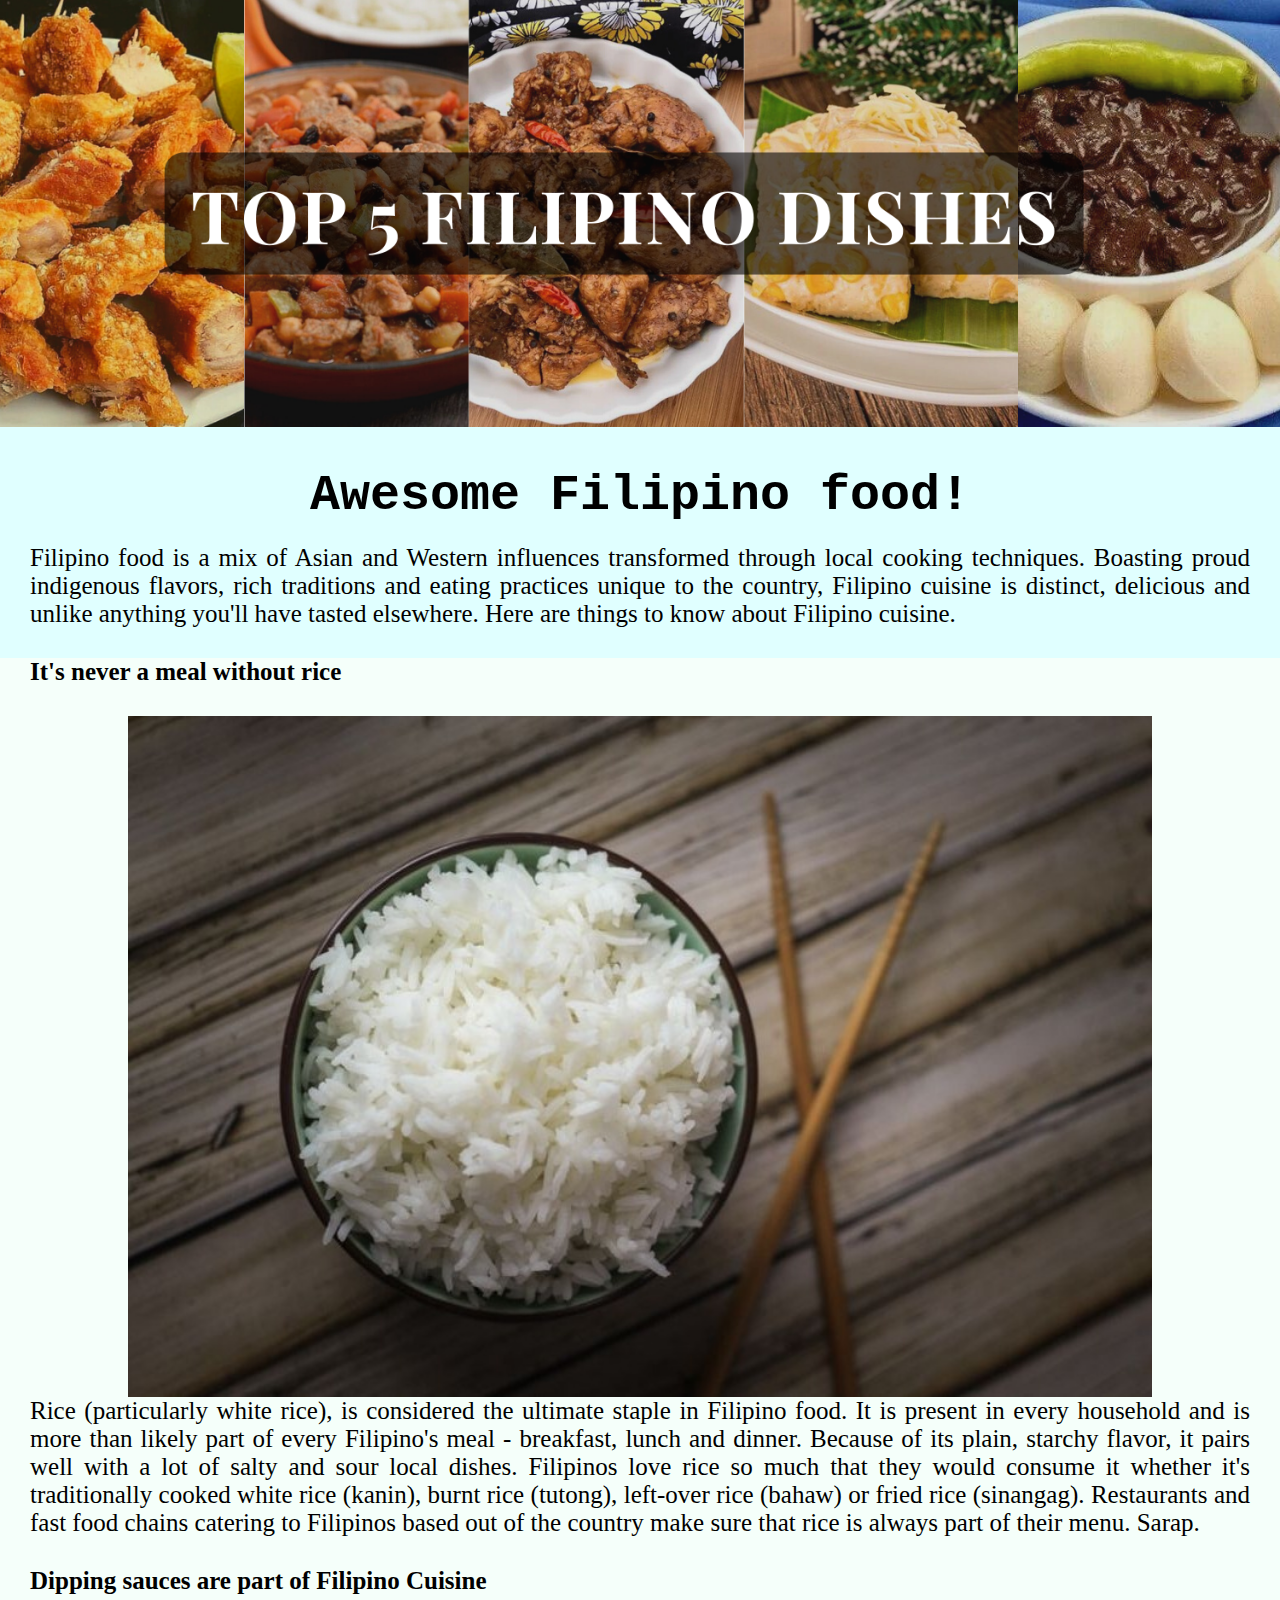
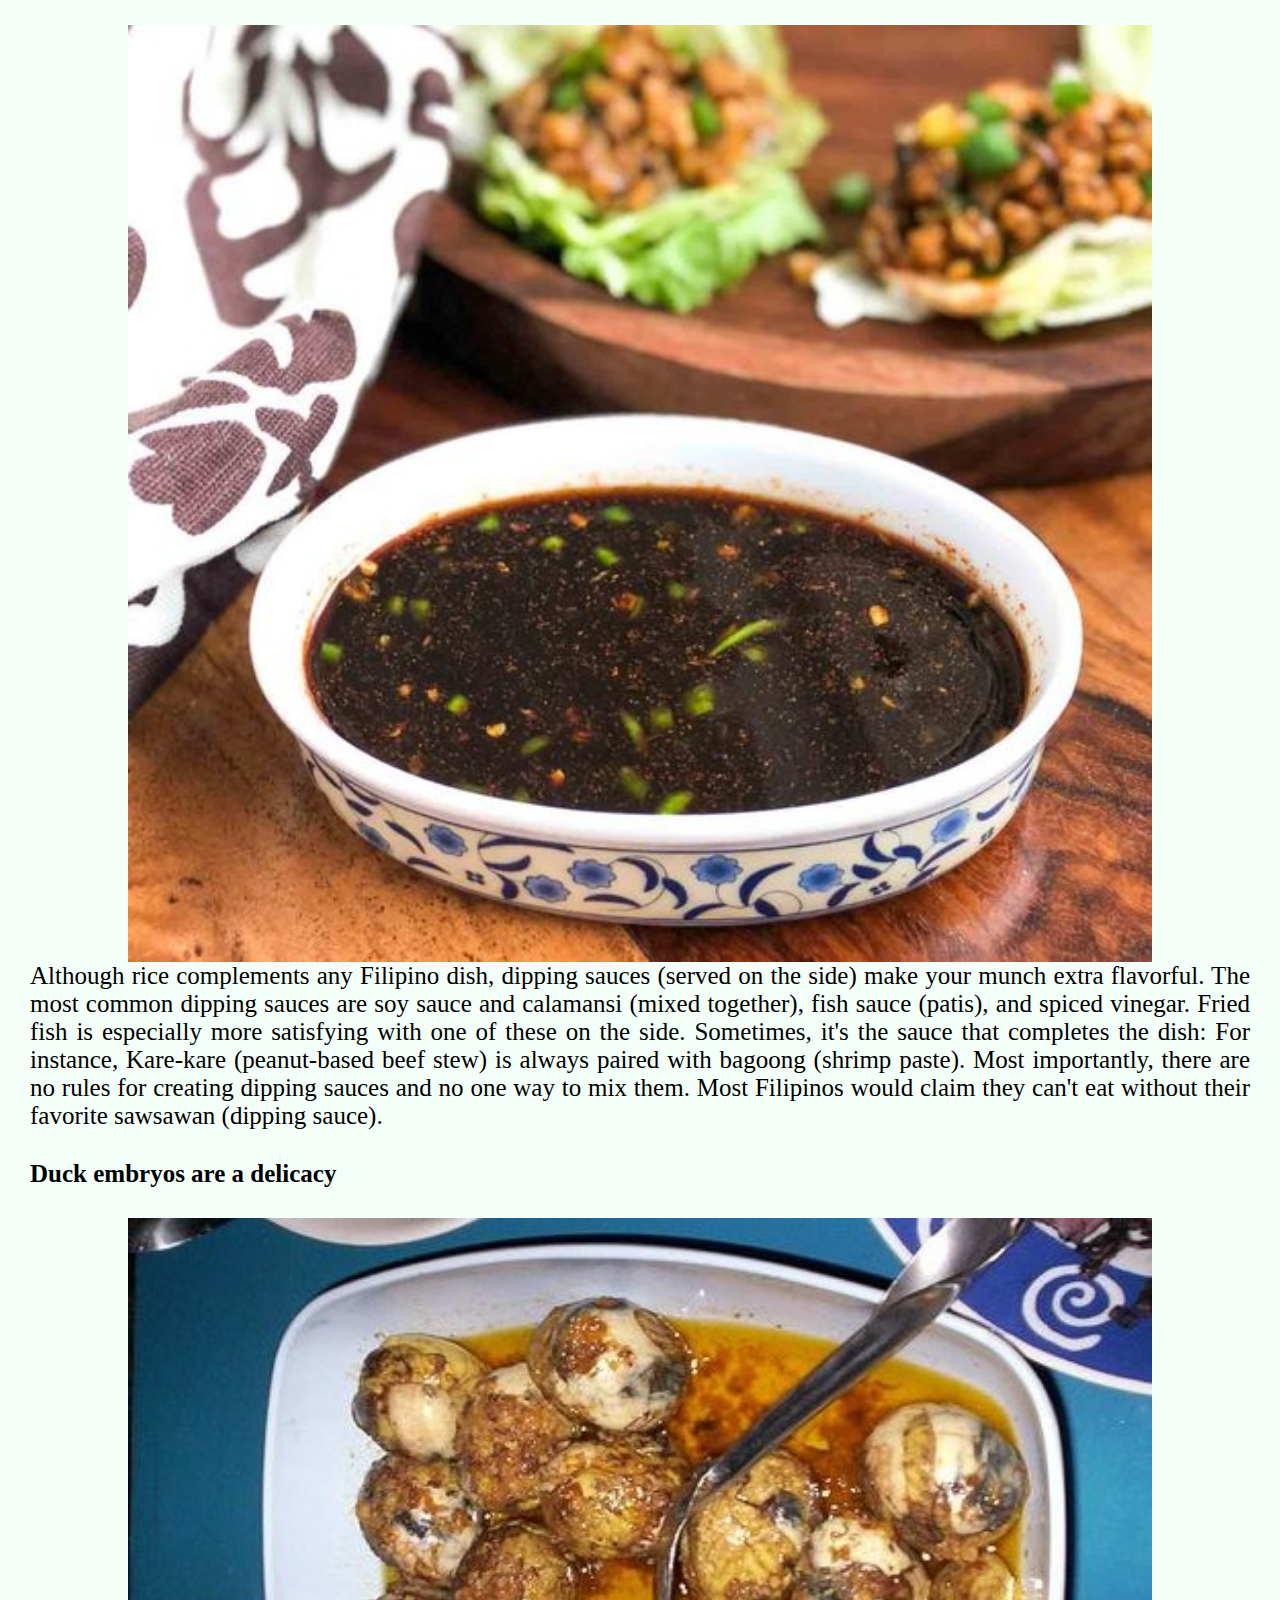
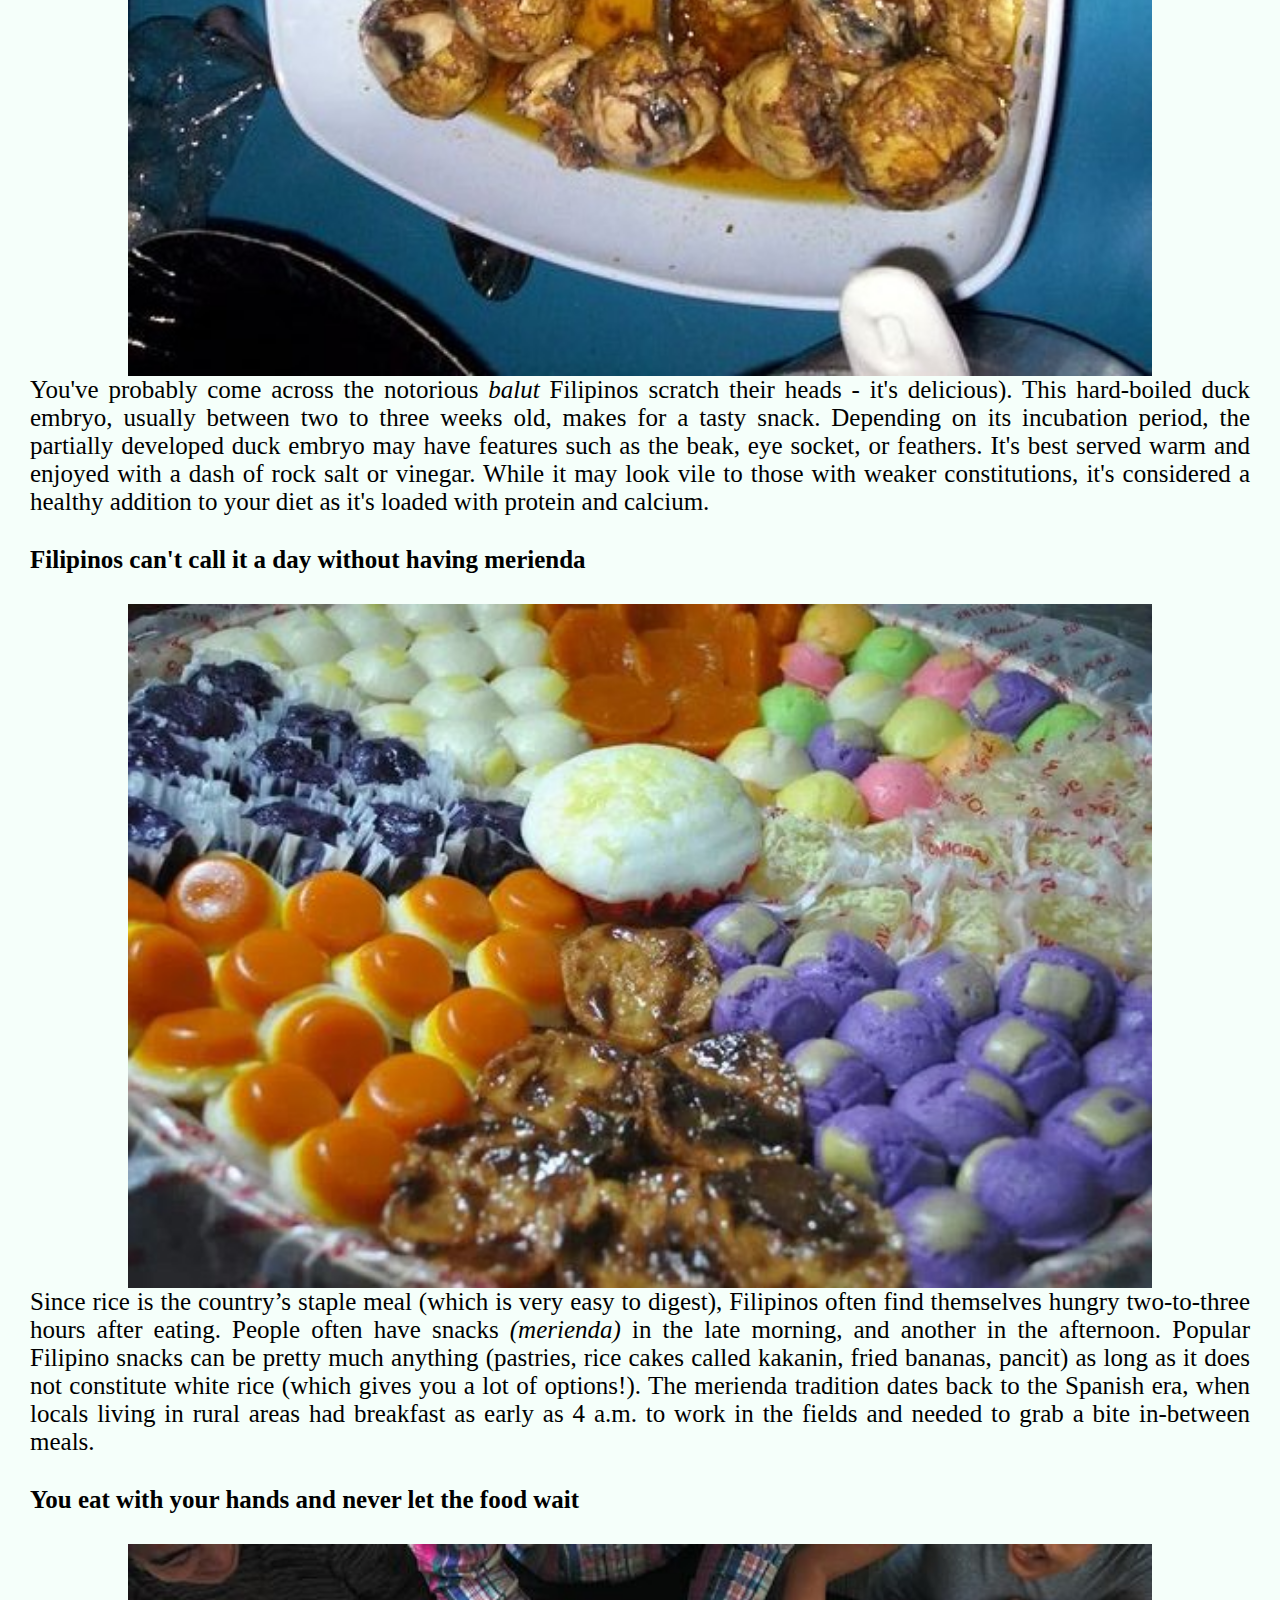
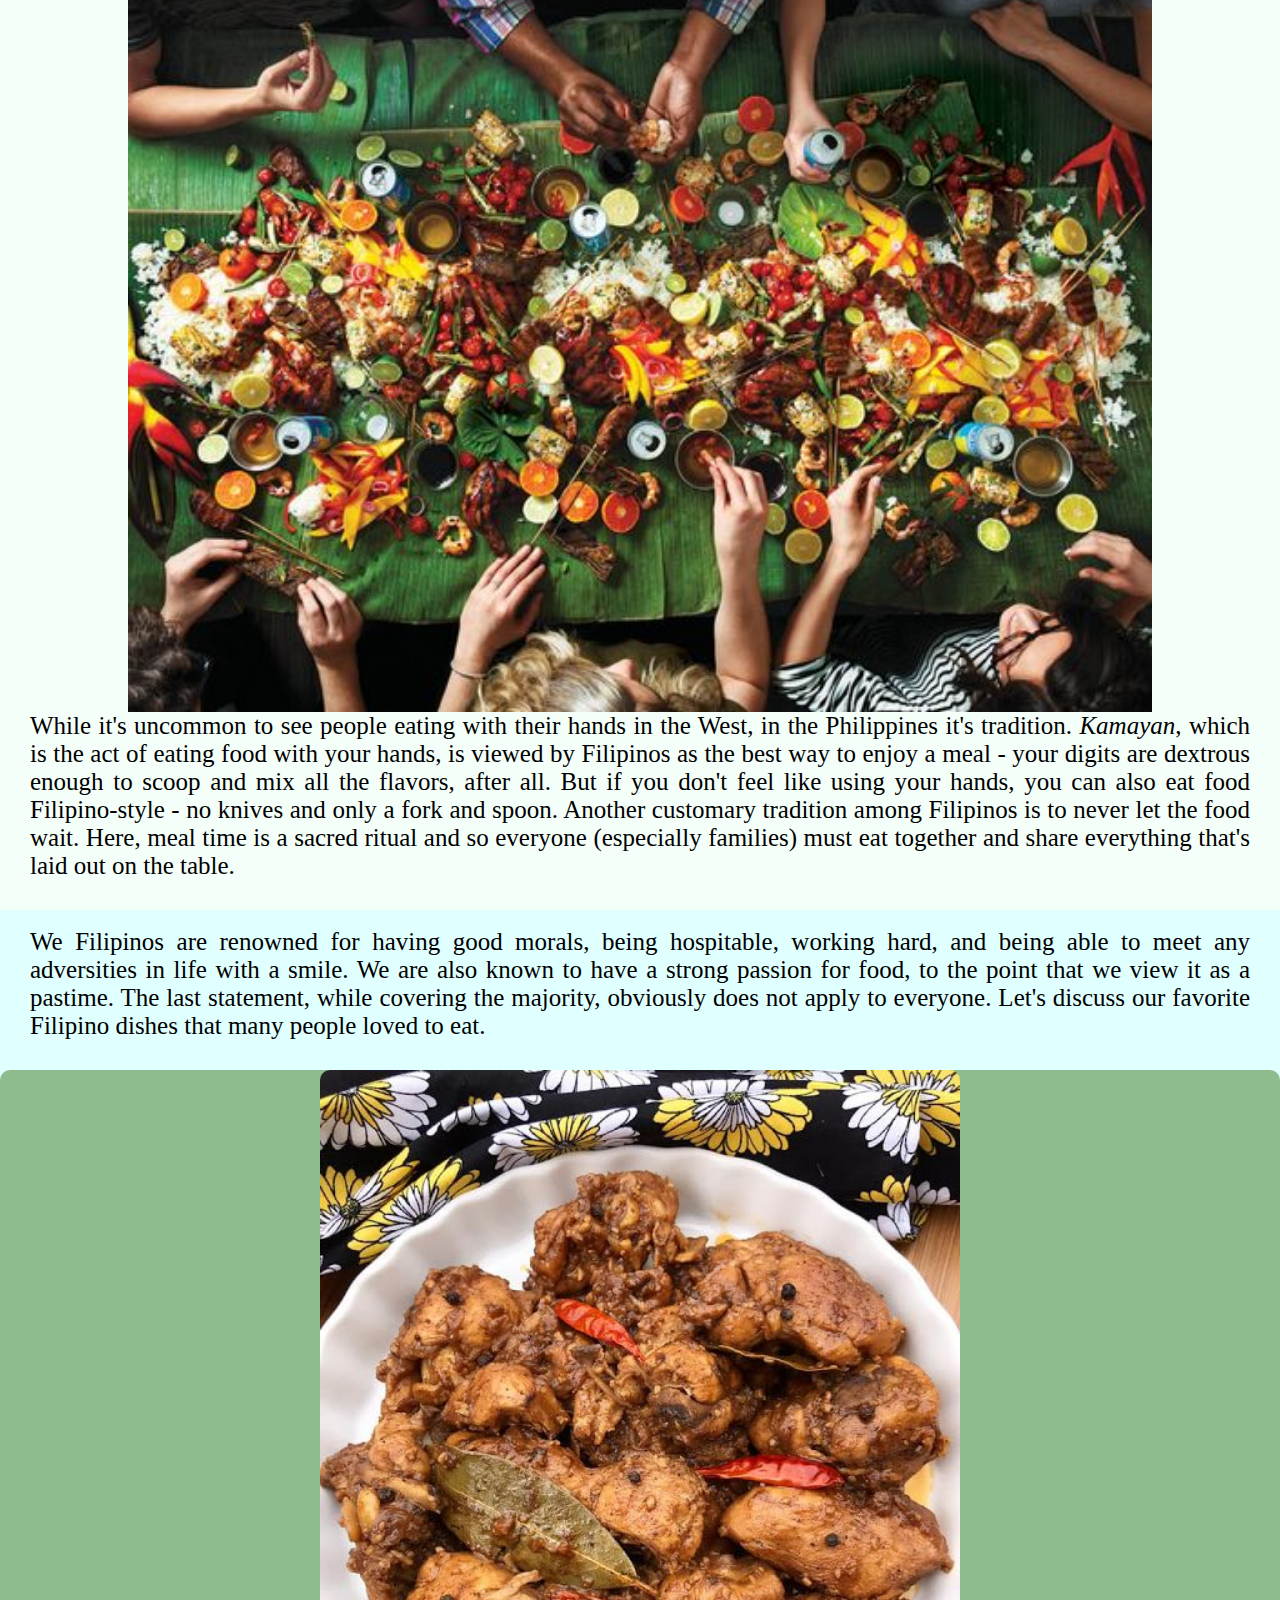
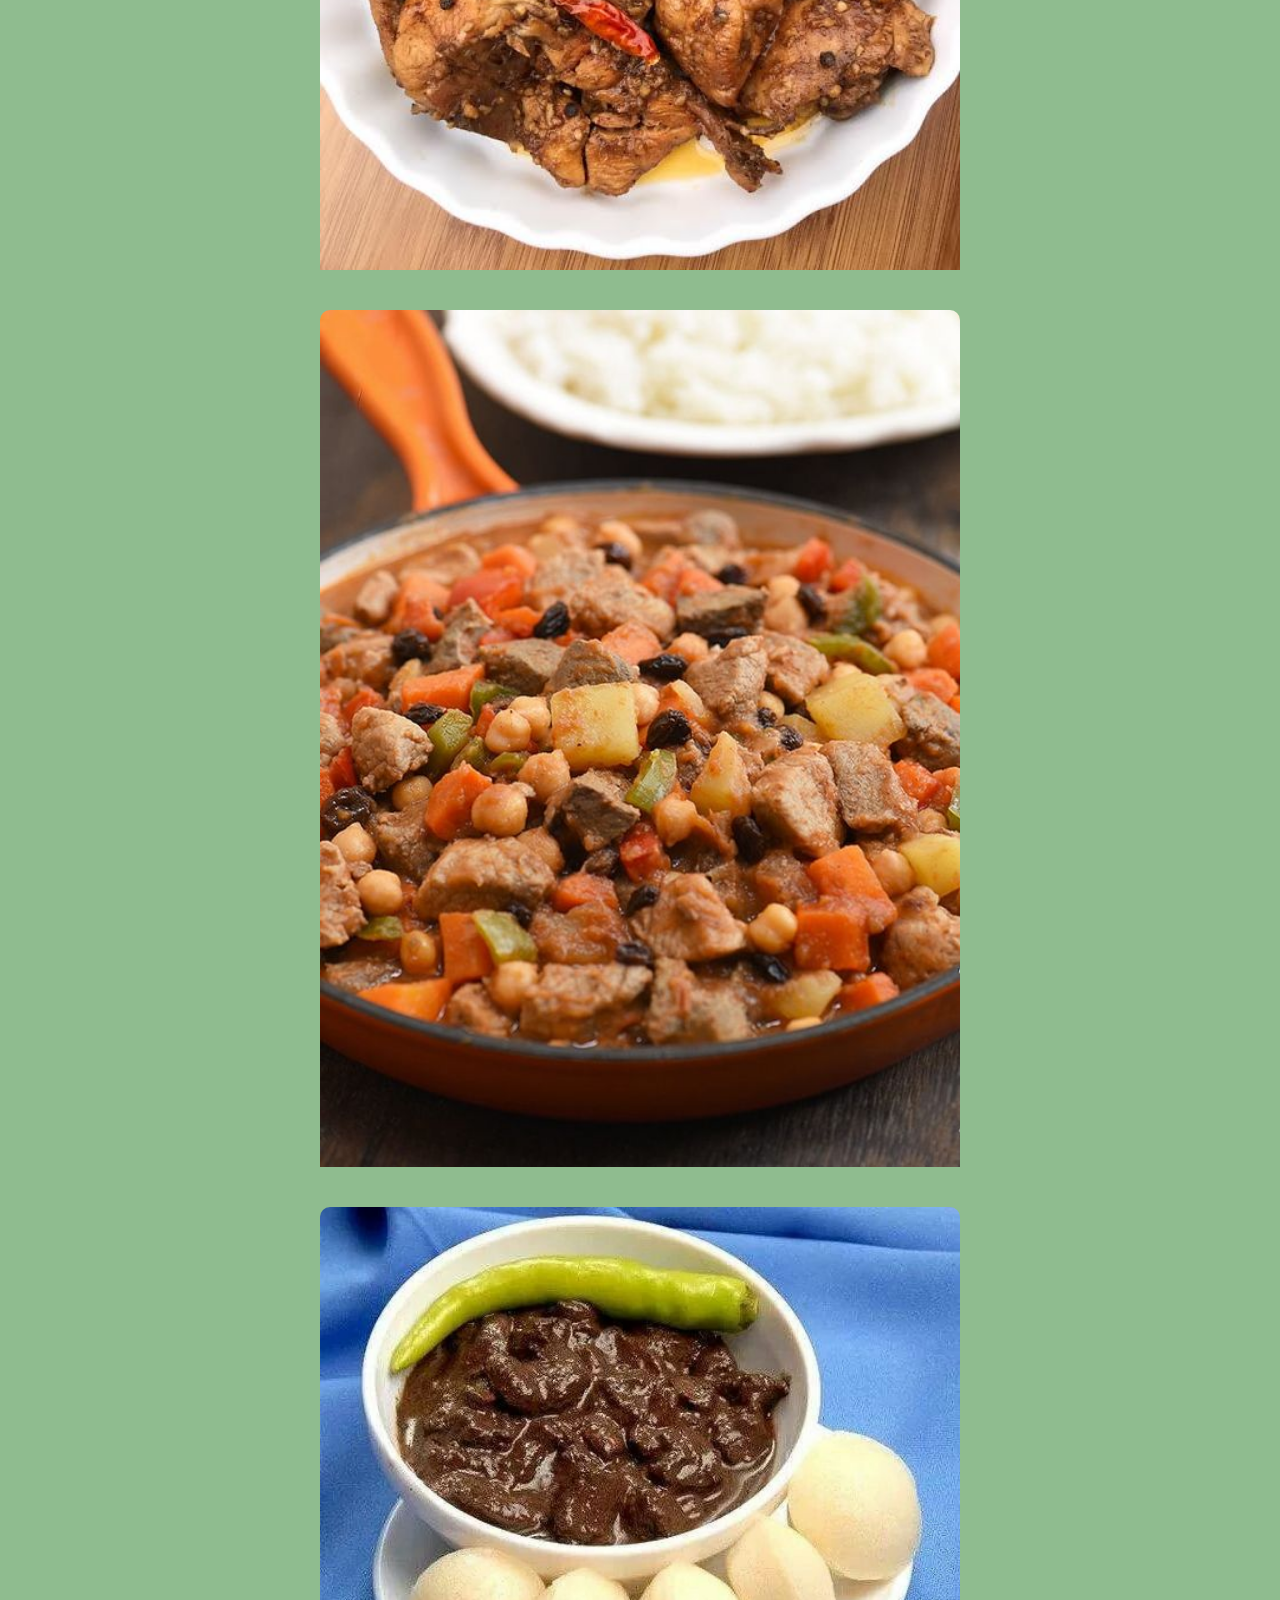
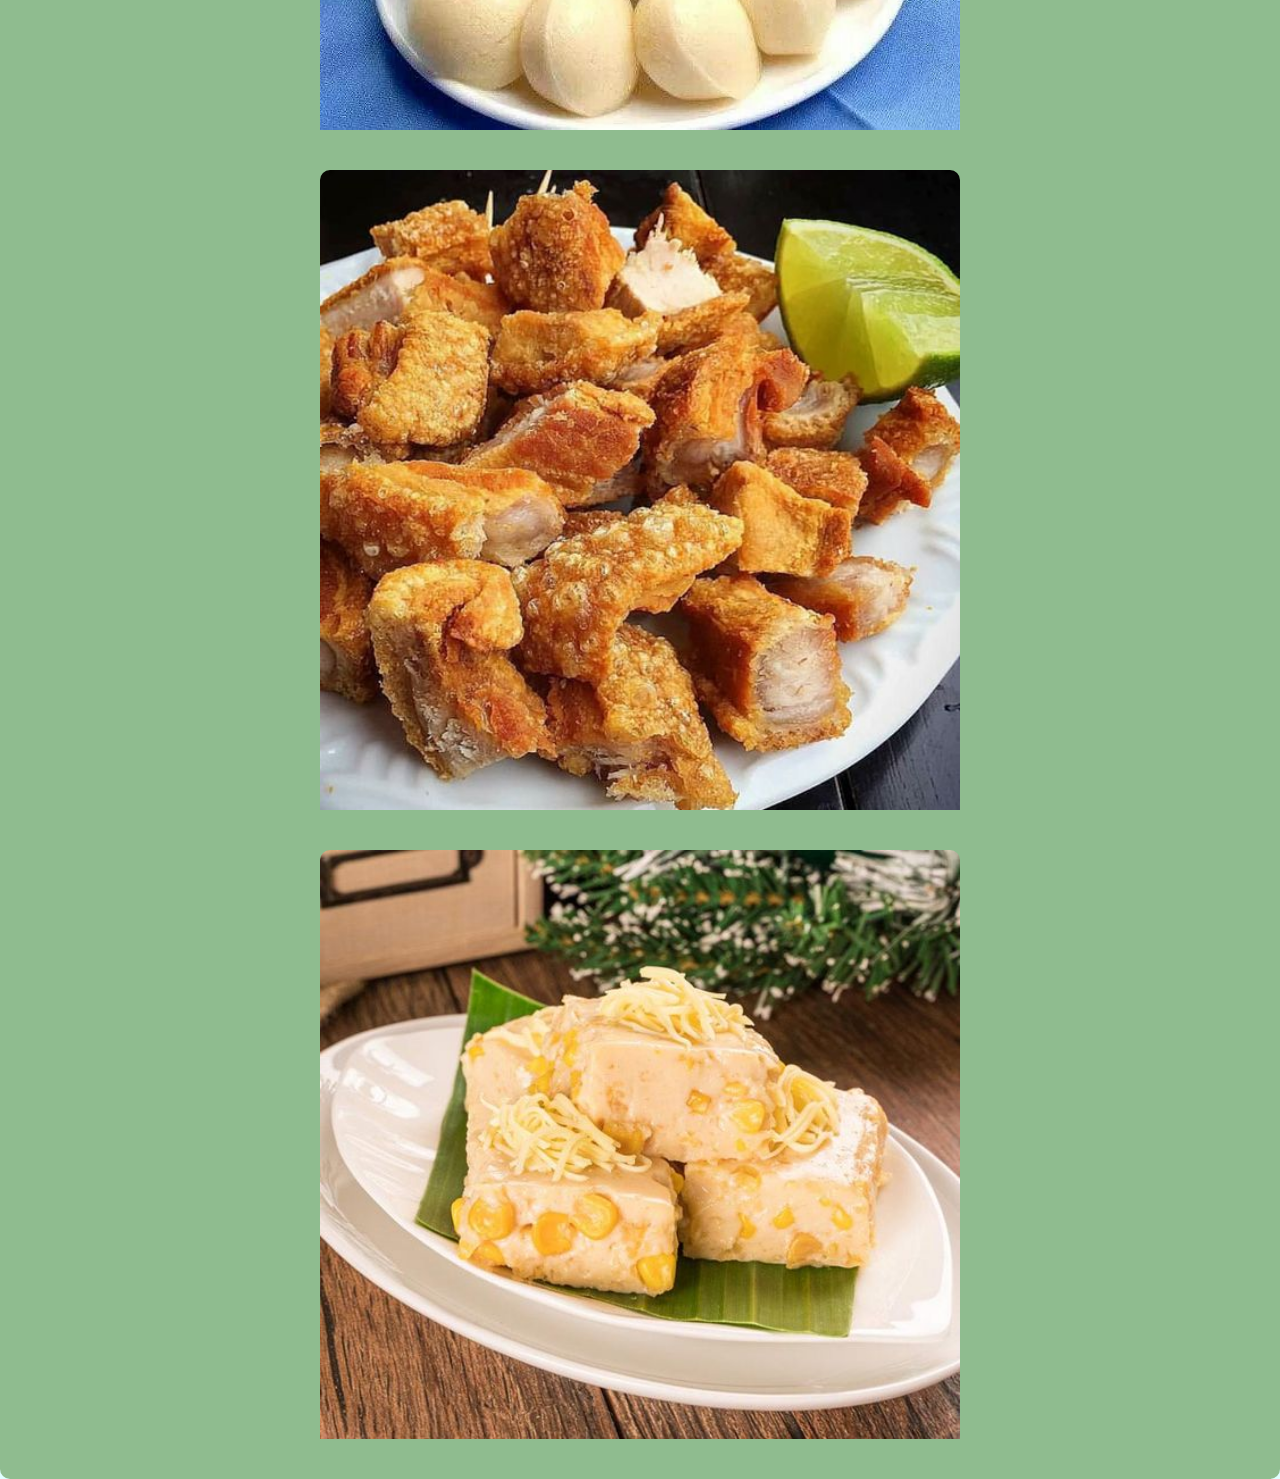
<file: index.html>
<!DOCTYPE html>
<html lang="en">

<head>
    <meta charset="UTF-8">
    <title>Top 5 Filipino Dishes</title>
    <link rel="stylesheet" href="styles.css">
    <link rel="stylesheet" href="https://cdnjs.cloudflare.com/ajax/libs/font-awesome/6.2.0/css/all.min.css"
        integrity="sha512-xh6O/CkQoPOWDdYTDqeRdPCVd1SpvCA9XXcUnZS2FmJNp1coAFzvtCN9BmamE+4aHK8yyUHUSCcJHgXloTyT2A=="
        crossorigin="anonymous" referrerpolicy="no-referrer" />

</head>

<body>
    <div class="background" id="header">
        <img class="header" src="img/header.png" alt="header image">
        <a href="#bottom">
            <i class="fa-solid fa-arrow-down fa-2xl"></i>
        </a>
        <p class="title">Awesome Filipino food!</p>
        <p>Filipino food is a mix of Asian and Western influences transformed through local cooking techniques. Boasting
            proud indigenous flavors, rich traditions and eating practices unique to the country, Filipino cuisine is
            distinct, delicious and unlike anything you'll have tasted elsewhere. Here are things to know about Filipino
            cuisine.</p>
        <div class="background-two">
            <!--1st thing to know-->
            <h2>It's never a meal without rice</h2>
            <img src="img/rice.jpg" alt="rice">
            <p>Rice (particularly white rice), is considered the ultimate staple in Filipino food. It is present in
                every household and is more than likely part of every Filipino's meal - breakfast, lunch and dinner.
                Because of its plain, starchy flavor, it pairs well with a lot of salty and sour local dishes. Filipinos
                love rice so much that they would consume it whether it's traditionally cooked white rice (kanin), burnt
                rice (tutong), left-over rice (bahaw) or fried rice (sinangag). Restaurants and fast food chains
                catering to Filipinos based out of the country make sure that rice is always part of their menu. Sarap.
            </p>
            <!--2nd thing to know-->
            <h2>Dipping sauces are part of Filipino Cuisine</h2>
            <img src="img/sauce.jpg" alt="sauce">
            <p>Although rice complements any Filipino dish, dipping sauces (served on the side) make your munch extra
                flavorful. The most common dipping sauces are soy sauce and calamansi (mixed together), fish sauce
                (patis), and spiced vinegar. Fried fish is especially more satisfying with one of these on the side.
                Sometimes, it's the sauce that completes the dish: For instance, Kare-kare (peanut-based beef stew) is
                always paired with bagoong (shrimp paste). Most importantly, there are no rules for creating dipping
                sauces and no one way to mix them. Most Filipinos would claim they can't eat without their favorite
                sawsawan (dipping sauce).</p>
            <!--3rd thing to know-->
            <h2>Duck embryos are a delicacy</h2>
            <img src="img/duck_embreyo.jpg" alt="duck embryos">
            <p>You've probably come across the notorious <em>balut</em> Filipinos scratch their heads - it's delicious).
                This hard-boiled duck embryo, usually between two to three weeks old, makes for a tasty snack. Depending
                on its incubation period, the partially developed duck embryo may have features such as the beak, eye
                socket, or feathers. It's best served warm and enjoyed with a dash of rock salt or vinegar. While it may
                look vile to those with weaker constitutions, it's considered a healthy addition to your diet as it's
                loaded with protein and calcium.</p>
            <!--4th thing to know-->
            <h2>Filipinos can't call it a day without having merienda</h2>
            <img src="img/kakanin.jpg" alt="kakanin">
            <p>Since rice is the country’s staple meal (which is very easy to digest), Filipinos often find themselves
                hungry two-to-three hours after eating. People often have snacks <em>(merienda)</em> in the late
                morning, and another in the afternoon. Popular Filipino snacks can be pretty much anything (pastries,
                rice cakes called kakanin, fried bananas, pancit) as long as it does not constitute white rice (which
                gives you a lot of options!). The merienda tradition dates back to the Spanish era, when locals living
                in rural areas had breakfast as early as 4 a.m. to work in the fields and needed to grab a bite
                in-between meals.</p>
            <!--5th thing to know-->
            <h2>You eat with your hands and never let the food wait</h2>
            <img src="img/buddle_fight.jpg" alt="buddle fight">
            <p>While it's uncommon to see people eating with their hands in the West, in the Philippines it's tradition.
                <em>Kamayan</em>, which is the act of eating food with your hands, is viewed by Filipinos as the best
                way to enjoy a meal - your digits are dextrous enough to scoop and mix all the flavors, after all. But
                if you don't feel like using your hands, you can also eat food Filipino-style - no knives and only a
                fork and spoon. Another customary tradition among Filipinos is to never let the food wait. Here, meal
                time is a sacred ritual and so everyone (especially families) must eat together and share everything
                that's laid out on the table.</p>
        </div>
        <br>
        <p id="bottom">We Filipinos are renowned for having good morals, being hospitable, working hard, and being able
            to meet any adversities in life with a smile. We are also known to have a strong passion for food, to the
            point that we view it as a pastime. The last statement, while covering the majority, obviously does not
            apply to everyone. Let's discuss our favorite Filipino dishes that many people loved to eat.</p>
        <div class="border">
            <!--This is for clickable image-->
            <a href="recipes/chicken_adobo.html">
                <img src="img/chicken-adobo.jpg" alt="Chicken Adobo" class="clickable">
            </a>
            <a href="recipes/pork_menudo.html">
                <img src="img/pork_menudo.jpg" alt="Pork Menudo" class="clickable">
            </a>
            <a href="recipes/dinuguan_puto.html">
                <img src="img/dinuguan_puto.jpg" alt="Dinuguan at Puto" class="clickable">
            </a>
            <a href="recipes/lechon_kawali.html">
                <img src="img/lechon_kawali.jpg" alt="lechon kawali" class="clickable">
            </a>
            <a href="recipes/maja_blanca.html">
                <img src="img/maja-blanca.jpg" alt="maja-blanca" class="clickable">
            </a>
            <a href="#header">
                <i class="fa-solid fa-arrow-up fa-2xl"></i>
            </a>
        </div>





    </div>
</body>

</html>
</file>
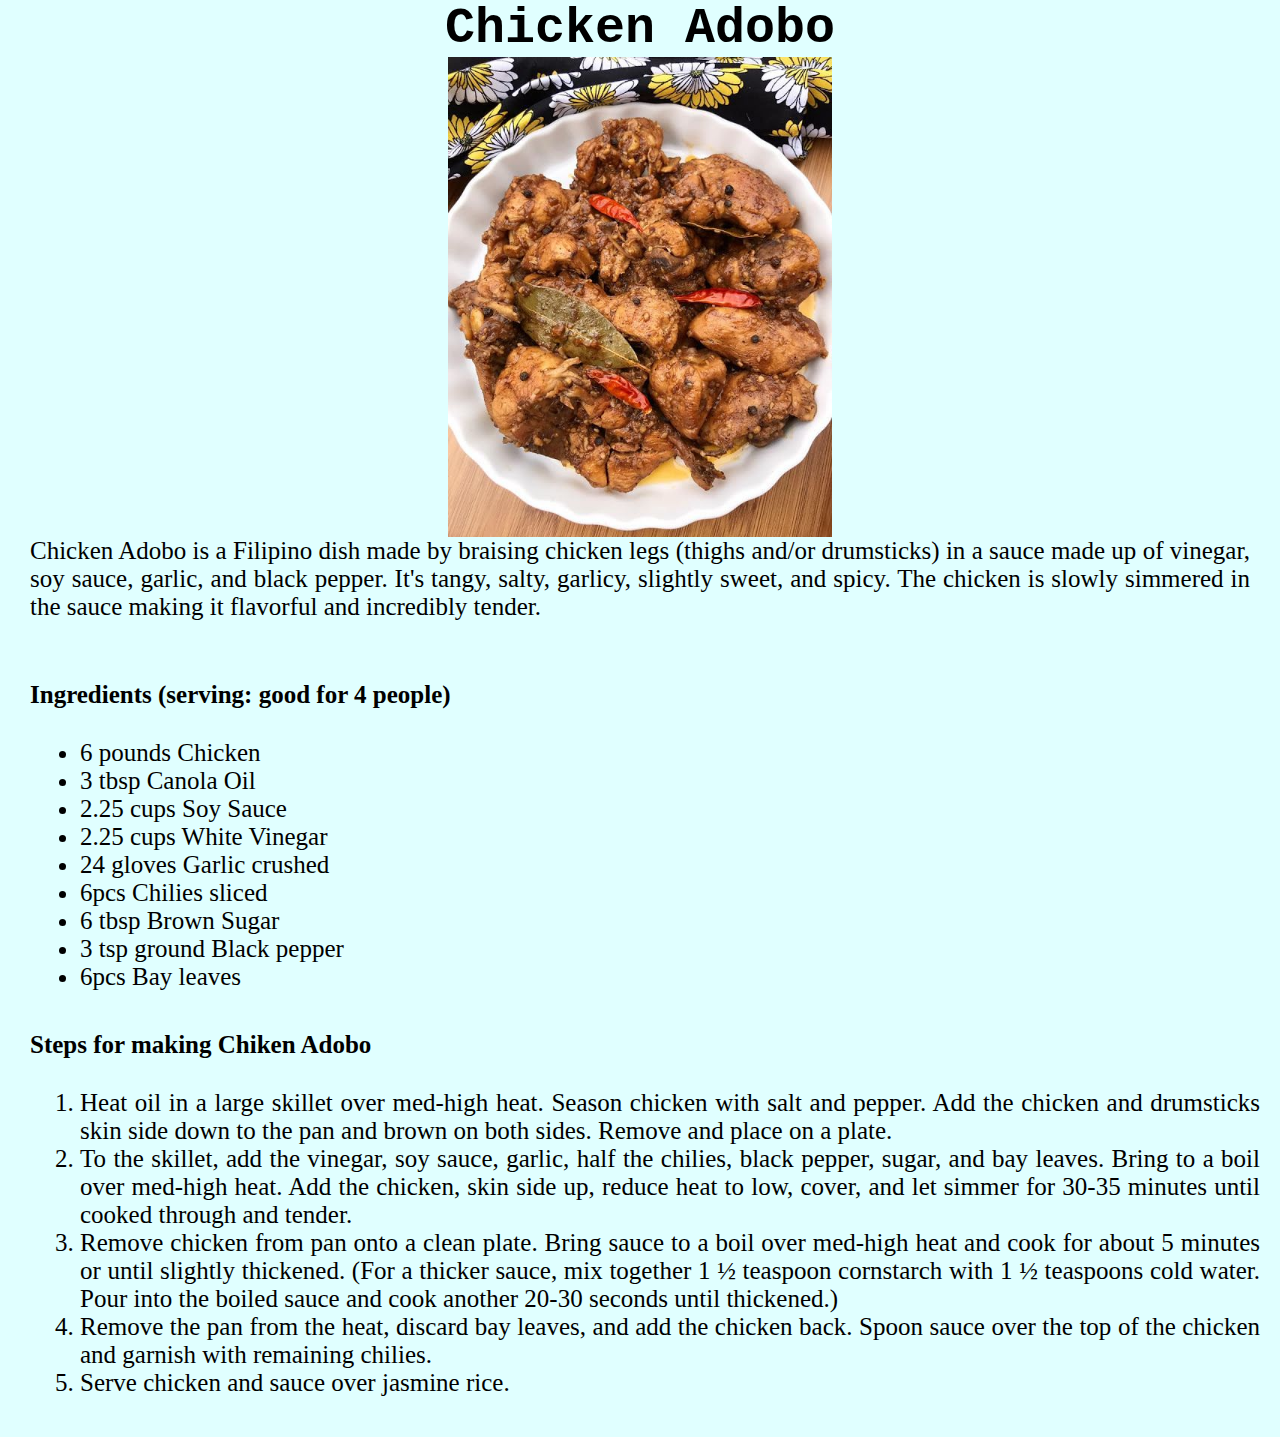
<file: recipes/chicken_adobo.html>
<!DOCTYPE html>
<html lang="en">

<head>
    <meta charset="UTF-8">
    <title>Chicken Adobo</title>
    <link rel="stylesheet" href="../styles.css">
    <link rel="stylesheet" href="https://cdnjs.cloudflare.com/ajax/libs/font-awesome/6.2.0/css/all.min.css"
        integrity="sha512-xh6O/CkQoPOWDdYTDqeRdPCVd1SpvCA9XXcUnZS2FmJNp1coAFzvtCN9BmamE+4aHK8yyUHUSCcJHgXloTyT2A=="
        crossorigin="anonymous" referrerpolicy="no-referrer" />
</head>

<body>
    <div class="background">
        <h1 id="header">Chicken Adobo</h1>
        <img class="recipe_size" src="../img/chicken-adobo.jpg" alt="Chicken Adobo" width="600" height="700">
        <p>Chicken Adobo is a Filipino dish made by braising chicken legs (thighs and/or drumsticks) in a sauce made up
        of vinegar, soy sauce, garlic, and black pepper. It's tangy, salty, garlicy, slightly sweet, and spicy. The
        chicken is slowly simmered in the sauce making it flavorful and incredibly tender.<p>
        <h2>Ingredients (serving: good for 4 people)</h2>
        <ul>
            <li>6 pounds Chicken</li>
            <li>3 tbsp Canola Oil</li>
            <li>2.25 cups Soy Sauce</li>
            <li>2.25 cups White Vinegar</li>
            <li>24 gloves Garlic crushed</li>
            <li>6pcs Chilies sliced</li>
            <li>6 tbsp Brown Sugar</li>
            <li>3 tsp ground Black pepper</li>
            <li>6pcs Bay leaves</li>
        </ul>

        <h2>Steps for making Chiken Adobo</h2>
        <ol>
            <li>Heat oil in a large skillet over med-high heat. Season chicken with salt and pepper. Add the chicken and
                drumsticks skin side down to the pan and brown on both sides. Remove and place on a plate.</li>
            <li>To the skillet, add the vinegar, soy sauce, garlic, half the chilies, black pepper, sugar, and bay
                leaves. Bring to a boil over med-high heat. Add the chicken, skin side up, reduce heat to low, cover,
                and let simmer for 30-35 minutes until cooked through and tender.</li>
            <li>Remove chicken from pan onto a clean plate. Bring sauce to a boil over med-high heat and cook for about
                5 minutes or until slightly thickened. (For a thicker sauce, mix together 1 ½ teaspoon cornstarch with 1
                ½ teaspoons cold water. Pour into the boiled sauce and cook another 20-30 seconds until thickened.)</li>
            <li>Remove the pan from the heat, discard bay leaves, and add the chicken back. Spoon sauce over the top of
                the chicken and garnish with remaining chilies.</li>
            <li>Serve chicken and sauce over jasmine rice.</li>
        </ol>
        <a href="../index.html">
            <i class="fa-solid fa-house fa-2xl"></i>
        </a>
    </div>
</body>

</html>
</file>
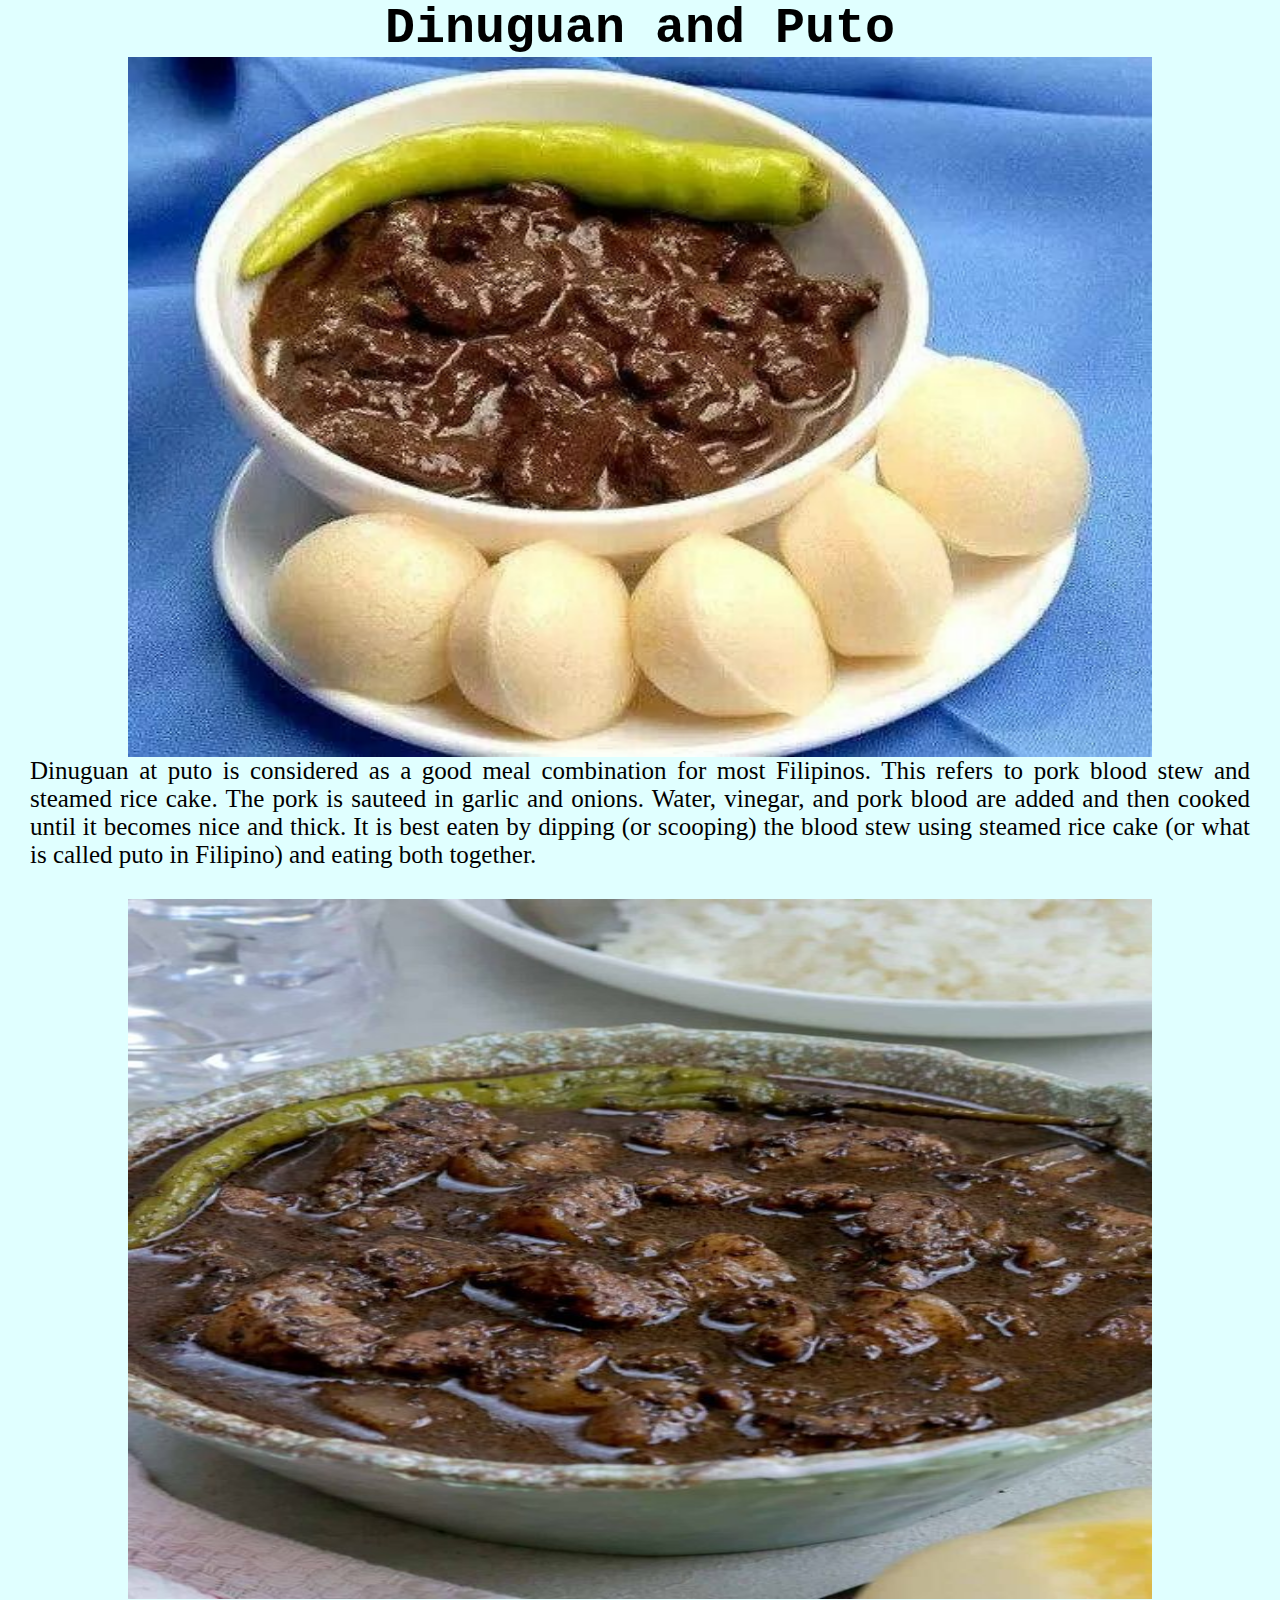
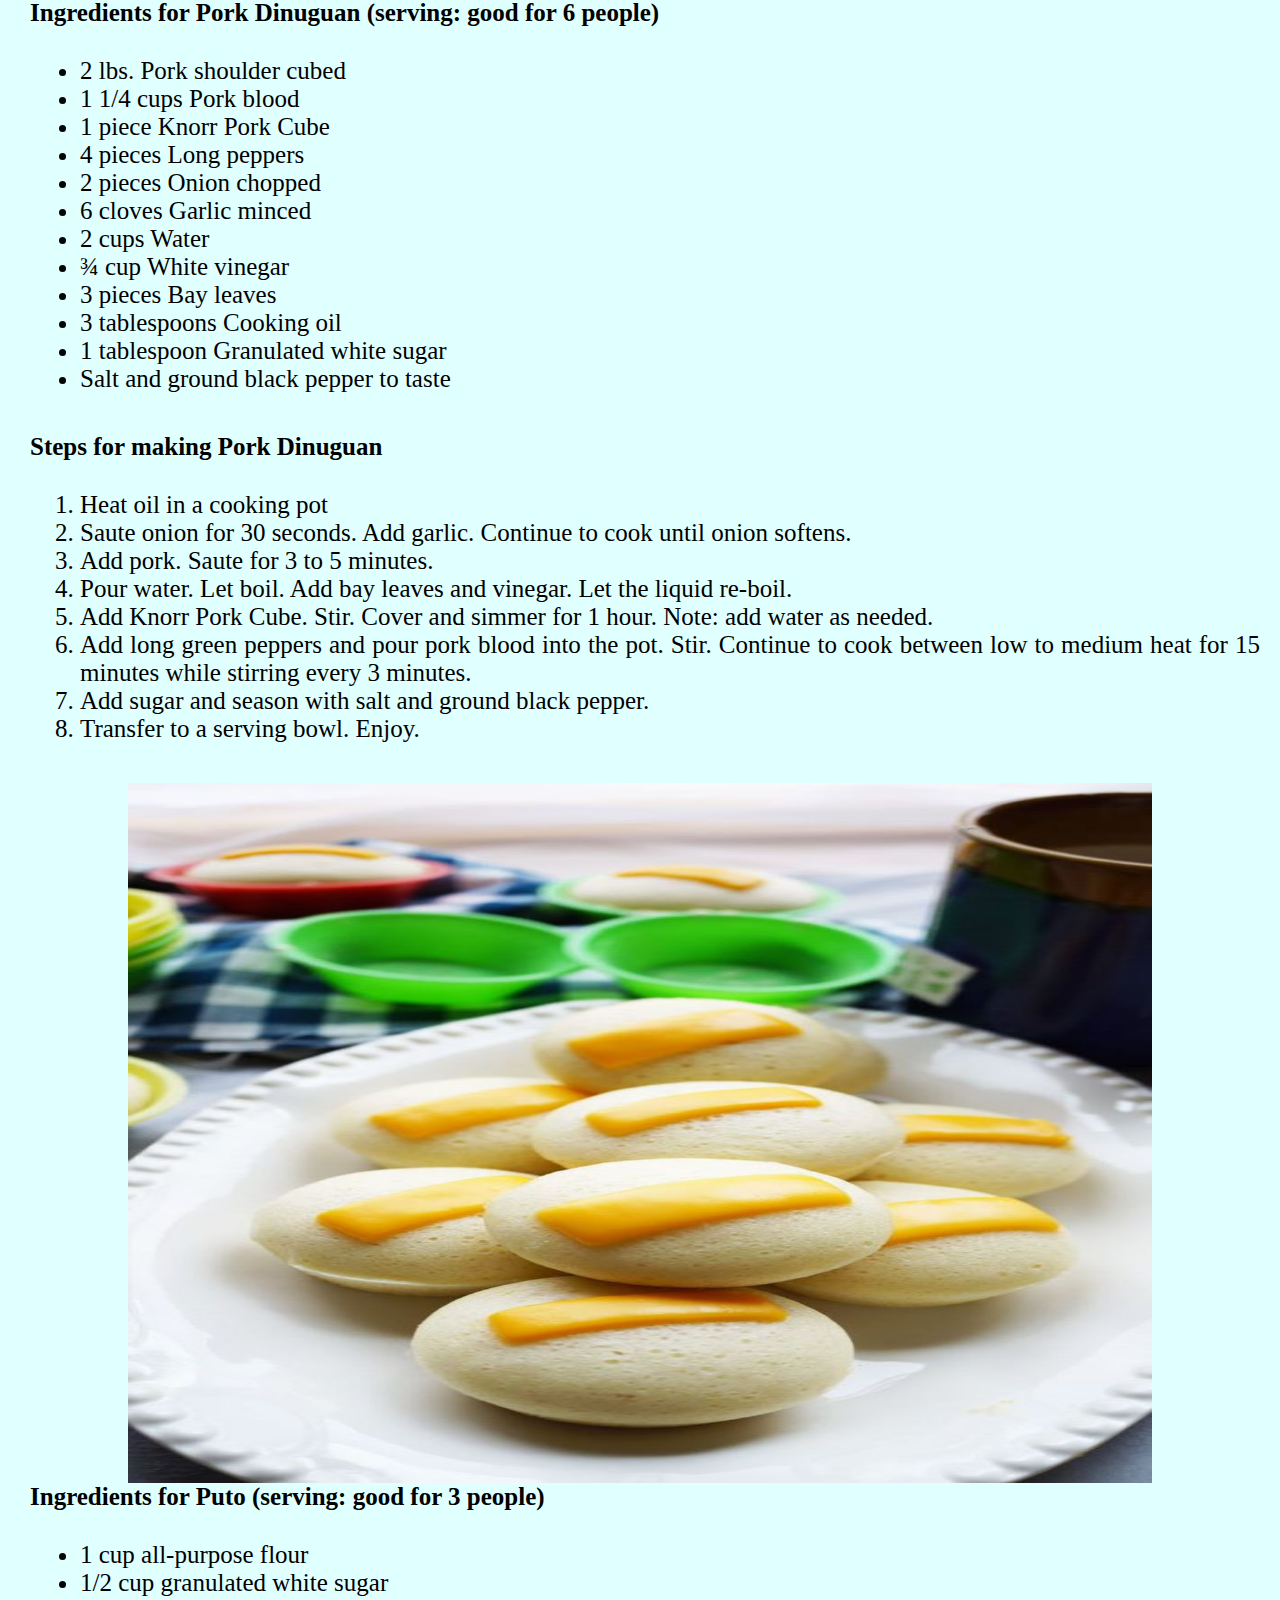
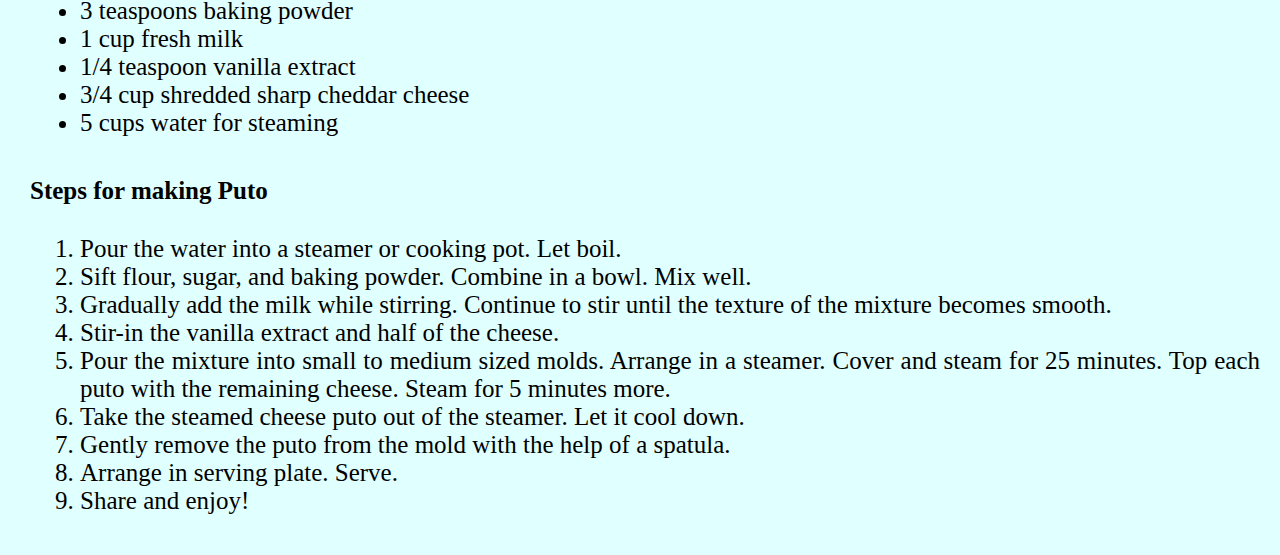
<file: recipes/dinuguan_puto.html>
<!DOCTYPE html>
<html lang="en">

<head>
    <meta charset="UTF-8">
    <title>Dinuguan and Puto</title>
    <link rel="stylesheet" href="../styles.css">
    <link rel="stylesheet" href="https://cdnjs.cloudflare.com/ajax/libs/font-awesome/6.2.0/css/all.min.css"
        integrity="sha512-xh6O/CkQoPOWDdYTDqeRdPCVd1SpvCA9XXcUnZS2FmJNp1coAFzvtCN9BmamE+4aHK8yyUHUSCcJHgXloTyT2A=="
        crossorigin="anonymous" referrerpolicy="no-referrer" />
</head>

<body>
    <div class="background">
        <h1 id="header">Dinuguan and Puto</h1>
        <img src="../img/dinuguan_puto.jpg" alt="Dinuguan at Puto" width="600" height="700">
        <p>Dinuguan at puto is considered as a good meal combination for most Filipinos. This refers to pork blood stew
            and steamed rice cake. The pork is sauteed in garlic and onions. Water, vinegar, and pork blood are added
            and then cooked until it becomes nice and thick. It is best eaten by dipping (or scooping) the blood stew
            using steamed rice cake (or what is called puto in Filipino) and eating both together.</p>
        <img src="../img/dinuguan.jpg" alt="Pork Dinuguan" width="600" height="700">
        <h2>Ingredients for Pork Dinuguan (serving: good for 6 people)</h2>
        <ul>
            <li>2 lbs. Pork shoulder cubed</li>
            <li>1 1/4 cups Pork blood</li>
            <li>1 piece Knorr Pork Cube</li>
            <li>4 pieces Long peppers</li>
            <li>2 pieces Onion chopped</li>
            <li>6 cloves Garlic minced</li>
            <li>2 cups Water</li>
            <li>¾ cup White vinegar</li>
            <li>3 pieces Bay leaves</li>
            <li>3 tablespoons Cooking oil</li>
            <li>1 tablespoon Granulated white sugar</li>
            <li>Salt and ground black pepper to taste</li>
        </ul>
        <h2>Steps for making Pork Dinuguan</h2>
        <ol>
            <li>Heat oil in a cooking pot</li>
            <li>Saute onion for 30 seconds. Add garlic. Continue to cook until onion softens.</li>
            <li>Add pork. Saute for 3 to 5 minutes.</li>
            <li>Pour water. Let boil. Add bay leaves and vinegar. Let the liquid re-boil.</li>
            <li>Add Knorr Pork Cube. Stir. Cover and simmer for 1 hour. Note: add water as needed.</li>
            <li>Add long green peppers and pour pork blood into the pot. Stir. Continue to cook between low to medium
                heat for 15 minutes while stirring every 3 minutes.</li>
            <li>Add sugar and season with salt and ground black pepper.</li>
            <li>Transfer to a serving bowl. Enjoy.</li>
        </ol>
        <img src="../img/puto.jpg" alt="Puto" width="600" height="700">
        <h2>Ingredients for Puto (serving: good for 3 people)</h2>
        <ul>
            <li>1 cup all-purpose flour</li>
            <li>1/2 cup granulated white sugar</li>
            <li>3 teaspoons baking powder</li>
            <li>1 cup fresh milk</li>
            <li>1/4 teaspoon vanilla extract</li>
            <li>3/4 cup shredded sharp cheddar cheese</li>
            <li>5 cups water for steaming</li>
        </ul>
        <h2>Steps for making Puto</h2>
        <ol>
            <li>Pour the water into a steamer or cooking pot. Let boil.</li>
            <li>Sift flour, sugar, and baking powder. Combine in a bowl. Mix well.</li>
            <li>Gradually add the milk while stirring. Continue to stir until the texture of the mixture becomes smooth.
            </li>
            <li>Stir-in the vanilla extract and half of the cheese.</li>
            <li>Pour the mixture into small to medium sized molds. Arrange in a steamer. Cover and steam for 25 minutes.
                Top each puto with the remaining cheese. Steam for 5 minutes more.</li>
            <li>Take the steamed cheese puto out of the steamer. Let it cool down.</li>
            <li>Gently remove the puto from the mold with the help of a spatula.</li>
            <li>Arrange in serving plate. Serve.</li>
            <li>Share and enjoy!</li>
        </ol>
        <a href="../index.html"> <i class="fa-solid fa-house fa-2xl"></i></a>
    </div>
</body>

</html>
</file>
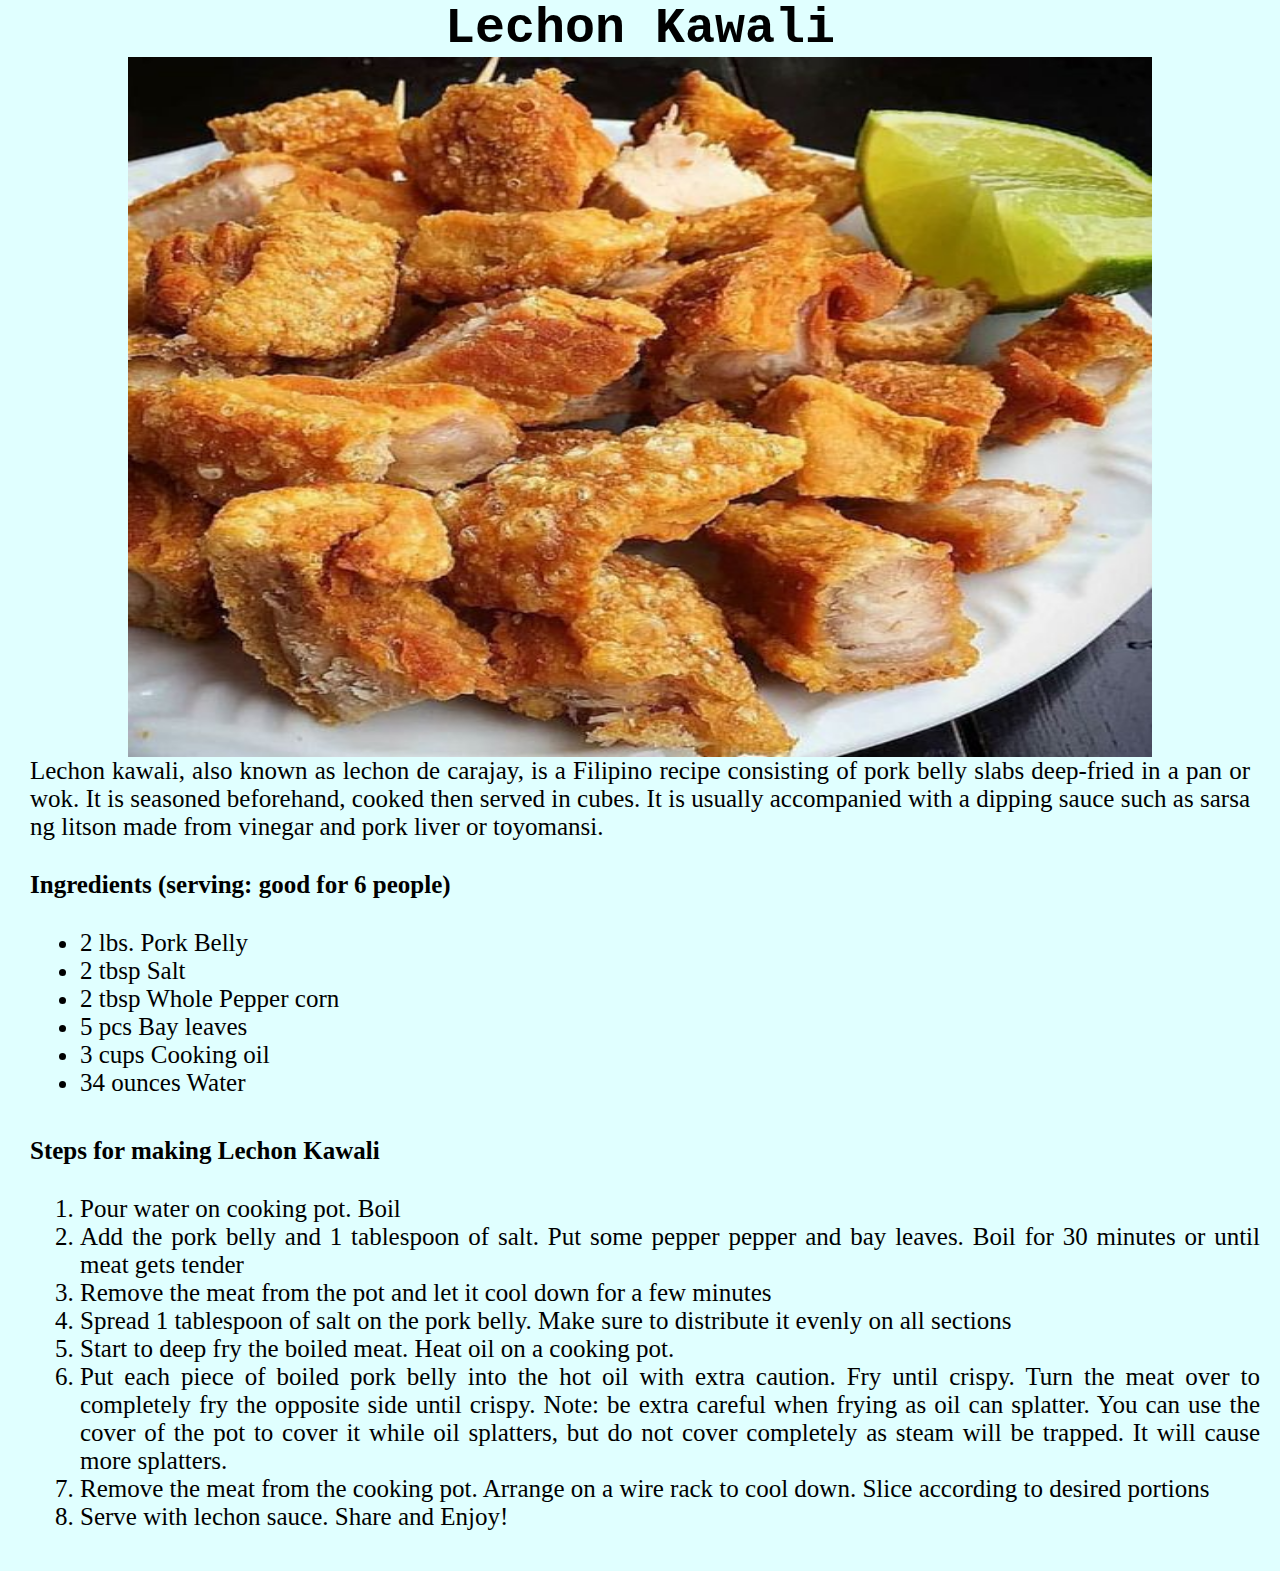
<file: recipes/lechon_kawali.html>
<!DOCTYPE html>
<html lang="en">

<head>
    <meta charset="UTF-8">
    <title>Lechon Kawali</title>
    <link rel="stylesheet" href="../styles.css">
    <link rel="stylesheet" href="https://cdnjs.cloudflare.com/ajax/libs/font-awesome/6.2.0/css/all.min.css"
        integrity="sha512-xh6O/CkQoPOWDdYTDqeRdPCVd1SpvCA9XXcUnZS2FmJNp1coAFzvtCN9BmamE+4aHK8yyUHUSCcJHgXloTyT2A=="
        crossorigin="anonymous" referrerpolicy="no-referrer" />
</head>

<body>
    <div class="background">
        <h1 id="header">Lechon Kawali</h1>
        <img src="../img/lechon_kawali.jpg" alt="Lechon Kawali" width="600" height="700">
        <p>Lechon kawali, also known as lechon de carajay, is a Filipino recipe consisting of pork belly slabs
            deep-fried in a pan or wok. It is seasoned beforehand, cooked then served in cubes. It is usually
            accompanied with a dipping sauce such as sarsa ng litson made from vinegar and pork liver or toyomansi.</p>

        <h2>Ingredients (serving: good for 6 people)</h2>
        <ul>
            <li>2 lbs. Pork Belly</li>
            <li>2 tbsp Salt</li>
            <li>2 tbsp Whole Pepper corn</li>
            <li>5 pcs Bay leaves</li>
            <li>3 cups Cooking oil</li>
            <li>34 ounces Water</li>
        </ul>

        <h2>Steps for making Lechon Kawali</h2>
        <ol>
            <li>Pour water on cooking pot. Boil</li>
            <li>Add the pork belly and 1 tablespoon of salt. Put some pepper pepper and bay leaves. Boil for 30 minutes
                or until meat gets tender</li>
            <li>Remove the meat from the pot and let it cool down for a few minutes</li>
            <li>Spread 1 tablespoon of salt on the pork belly. Make sure to distribute it evenly on all sections</li>
            <li>Start to deep fry the boiled meat. Heat oil on a cooking pot.</li>
            <li>Put each piece of boiled pork belly into the hot oil with extra caution. Fry until crispy. Turn the meat
                over to completely fry the opposite side until crispy. Note: be extra careful when frying as oil can
                splatter. You can use the cover of the pot to cover it while oil splatters, but do not cover completely
                as steam will be trapped. It will cause more splatters.</li>
            <li>Remove the meat from the cooking pot. Arrange on a wire rack to cool down. Slice according to desired
                portions</li>
            <li>Serve with lechon sauce. Share and Enjoy!</li>
        </ol>
        <a href="../index.html"><i class="fa-solid fa-house fa-2xl"></i></a>

    </div>
</body>

</html>
</file>
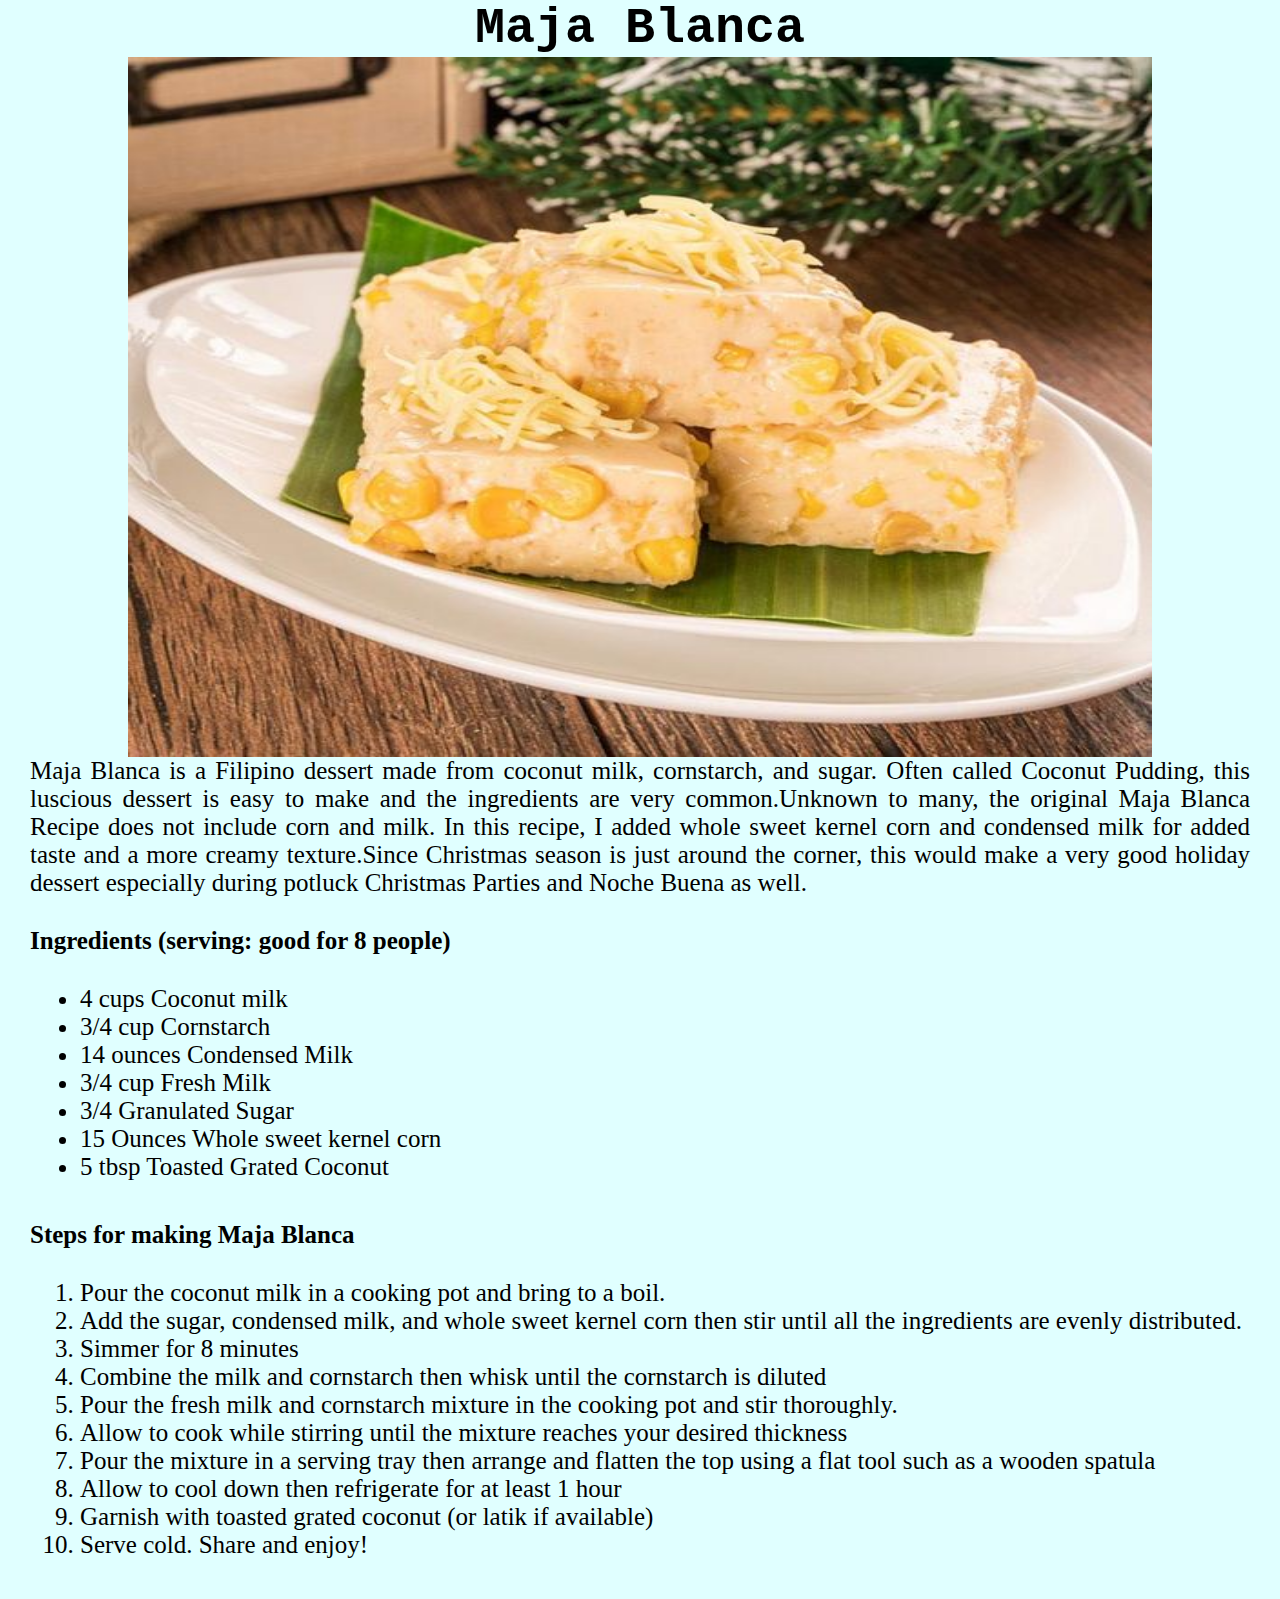
<file: recipes/maja_blanca.html>
<!DOCTYPE html>
<html lang="en">

<head>
    <meta charset="UTF-8">
    <title>Maja Blanca</title>
    <link rel="stylesheet" href="../styles.css">
    <link rel="stylesheet" href="https://cdnjs.cloudflare.com/ajax/libs/font-awesome/6.2.0/css/all.min.css"
        integrity="sha512-xh6O/CkQoPOWDdYTDqeRdPCVd1SpvCA9XXcUnZS2FmJNp1coAFzvtCN9BmamE+4aHK8yyUHUSCcJHgXloTyT2A=="
        crossorigin="anonymous" referrerpolicy="no-referrer" />
</head>

<body>
    <div class="background">
        <h1 id="header">Maja Blanca</h1>
        <img src="../img/maja-blanca.jpg" alt="Maja Blanca" width="600" height="700">
        <p>Maja Blanca is a Filipino dessert made from coconut milk, cornstarch, and sugar. Often called Coconut
            Pudding, this luscious dessert is easy to make and the ingredients are very common.Unknown to many, the
            original Maja Blanca Recipe does not include corn and milk. In this recipe, I added whole sweet kernel corn
            and condensed milk for added taste and a more creamy texture.Since Christmas season is just around the
            corner, this would make a very good holiday dessert especially during potluck Christmas Parties and Noche
            Buena as well.</p>
        <h2>Ingredients (serving: good for 8 people)</h2>
        <ul>
            <li>4 cups Coconut milk</li>
            <li>3/4 cup Cornstarch</li>
            <li>14 ounces Condensed Milk</li>
            <li>3/4 cup Fresh Milk</li>
            <li>3/4 Granulated Sugar</li>
            <li>15 Ounces Whole sweet kernel corn</li>
            <li>5 tbsp Toasted Grated Coconut</li>
        </ul>

        <h2>Steps for making Maja Blanca</h2>
        <ol>
            <li>Pour the coconut milk in a cooking pot and bring to a boil.</li>
            <li>Add the sugar, condensed milk, and whole sweet kernel corn then stir until all the ingredients are
                evenly distributed.</li>
            <li>Simmer for 8 minutes</li>
            <li>Combine the milk and cornstarch then whisk until the cornstarch is diluted</li>
            <li>Pour the fresh milk and cornstarch mixture in the cooking pot and stir thoroughly.</li>
            <li>Allow to cook while stirring until the mixture reaches your desired thickness</li>
            <li>Pour the mixture in a serving tray then arrange and flatten the top using a flat tool such as a wooden
                spatula</li>
            <li>Allow to cool down then refrigerate for at least 1 hour</li>
            <li>Garnish with toasted grated coconut (or latik if available)</li>
            <li>Serve cold. Share and enjoy!</li>
        </ol>
        <a href="../index.html"><i class="fa-solid fa-house fa-2xl"></i></a>

    </div>
</body>

</html>
</body>

</html>
</file>
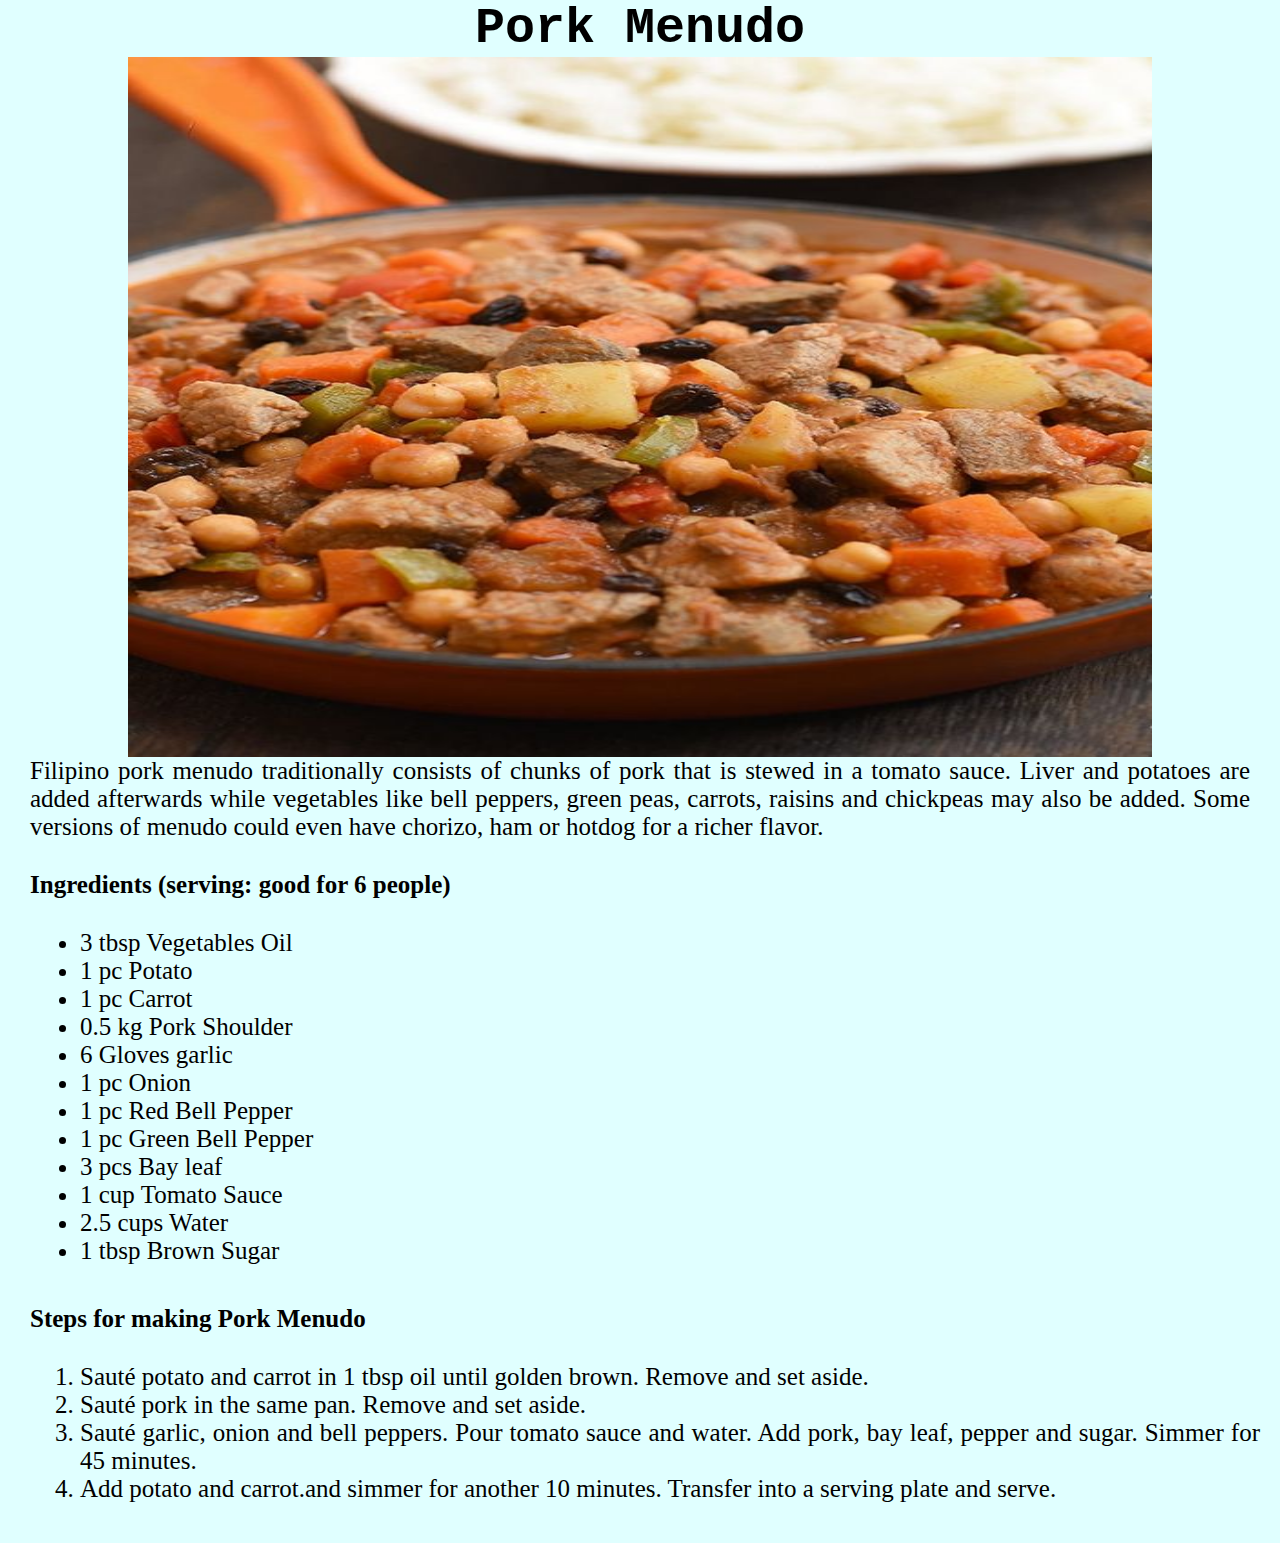
<file: recipes/pork_menudo.html>
<!DOCTYPE html>
<html lang="en">

<head>
    <meta charset="UTF-8">
    <title>Pork Menudo</title>
    <link rel="stylesheet" href="../styles.css">
    <link rel="stylesheet" href="https://cdnjs.cloudflare.com/ajax/libs/font-awesome/6.2.0/css/all.min.css"
        integrity="sha512-xh6O/CkQoPOWDdYTDqeRdPCVd1SpvCA9XXcUnZS2FmJNp1coAFzvtCN9BmamE+4aHK8yyUHUSCcJHgXloTyT2A=="
        crossorigin="anonymous" referrerpolicy="no-referrer" />
</head>

<body>
    <div class="background">
        <h1 id="header">Pork Menudo</h1>
        <img src="../img/pork_menudo.jpg" alt="Pork Menudo" width="600" height="700">
        <p>Filipino pork menudo traditionally consists of chunks of pork that is stewed in a tomato sauce. Liver and
            potatoes are added afterwards while vegetables like bell peppers, green peas, carrots, raisins and chickpeas
            may also be added. Some versions of menudo could even have chorizo, ham or hotdog for a richer flavor.</p>
        <h2>Ingredients (serving: good for 6 people)</h2>
        <ul>
            <li>3 tbsp Vegetables Oil</li>
            <li>1 pc Potato</li>
            <li>1 pc Carrot</li>
            <li>0.5 kg Pork Shoulder</li>
            <li>6 Gloves garlic</li>
            <li>1 pc Onion</li>
            <li>1 pc Red Bell Pepper</li>
            <li>1 pc Green Bell Pepper</li>
            <li>3 pcs Bay leaf</li>
            <li>1 cup Tomato Sauce</li>
            <li>2.5 cups Water</li>
            <li>1 tbsp Brown Sugar</li>
        </ul>
        <h2>Steps for making Pork Menudo</h2>
        <ol>
            <li>Sauté potato and carrot in 1 tbsp oil until golden brown. Remove and set aside.</li>
            <li>Sauté pork in the same pan. Remove and set aside.</li>
            <li>Sauté garlic, onion and bell peppers. Pour tomato sauce and water. Add pork, bay leaf, pepper and sugar.
                Simmer for 45 minutes.</li>
            <li>Add potato and carrot.and simmer for another 10 minutes. Transfer into a serving plate and serve.</li>
        </ol>
        <a href="../index.html"><i class="fa-solid fa-house fa-2xl"></i></a>

    </div>
</body>

</html>
</file>
<file: styles.css>
* {
    margin: 0;
    padding: 0;
    border: 0;
    outline: 0;
}

.background {
    background-color: lightcyan;
}

.background-two {
    background-color: mintcream;
}

.header {
    width: 100%;
    height: auto;
}

img {
    margin-left: auto;
    margin-right: auto;
    display: block;
    width: 80%;

}

.title {
    padding-top: 40px;
    padding-bottom: 20px;
    text-align: center;
    font-weight: bolder;
    font-size: 50px;
    font-family: "Lucida Console", "Courier New", monospace;
}

p,
h2 {
    text-align: justify;
    padding-left: 30px;
    padding-right: 30px;
    padding-bottom: 30px;
    font-size: 25px;
}

.clickable {
    display: block;
    width: 50%;
    height: auto;
    border-radius: 10px;
    padding-bottom: 40px;
}

.border {
    background-color: darkseagreen;
    border-radius: 10px;
}

h1 {
    font-size: 50px;
    text-align: center;
    font-family: "Lucida Console", "Courier New", monospace;
    ;
}

.recipe_size {
    width: 30%;
    height: auto;
    display: block;
}

ul,
ol {
    text-align: justify;
    margin-left: 80px;
    margin-right: 20px;
    font-size: 25px;
    padding-bottom: 40px;
}

i {
    color: black;
}
</file>
